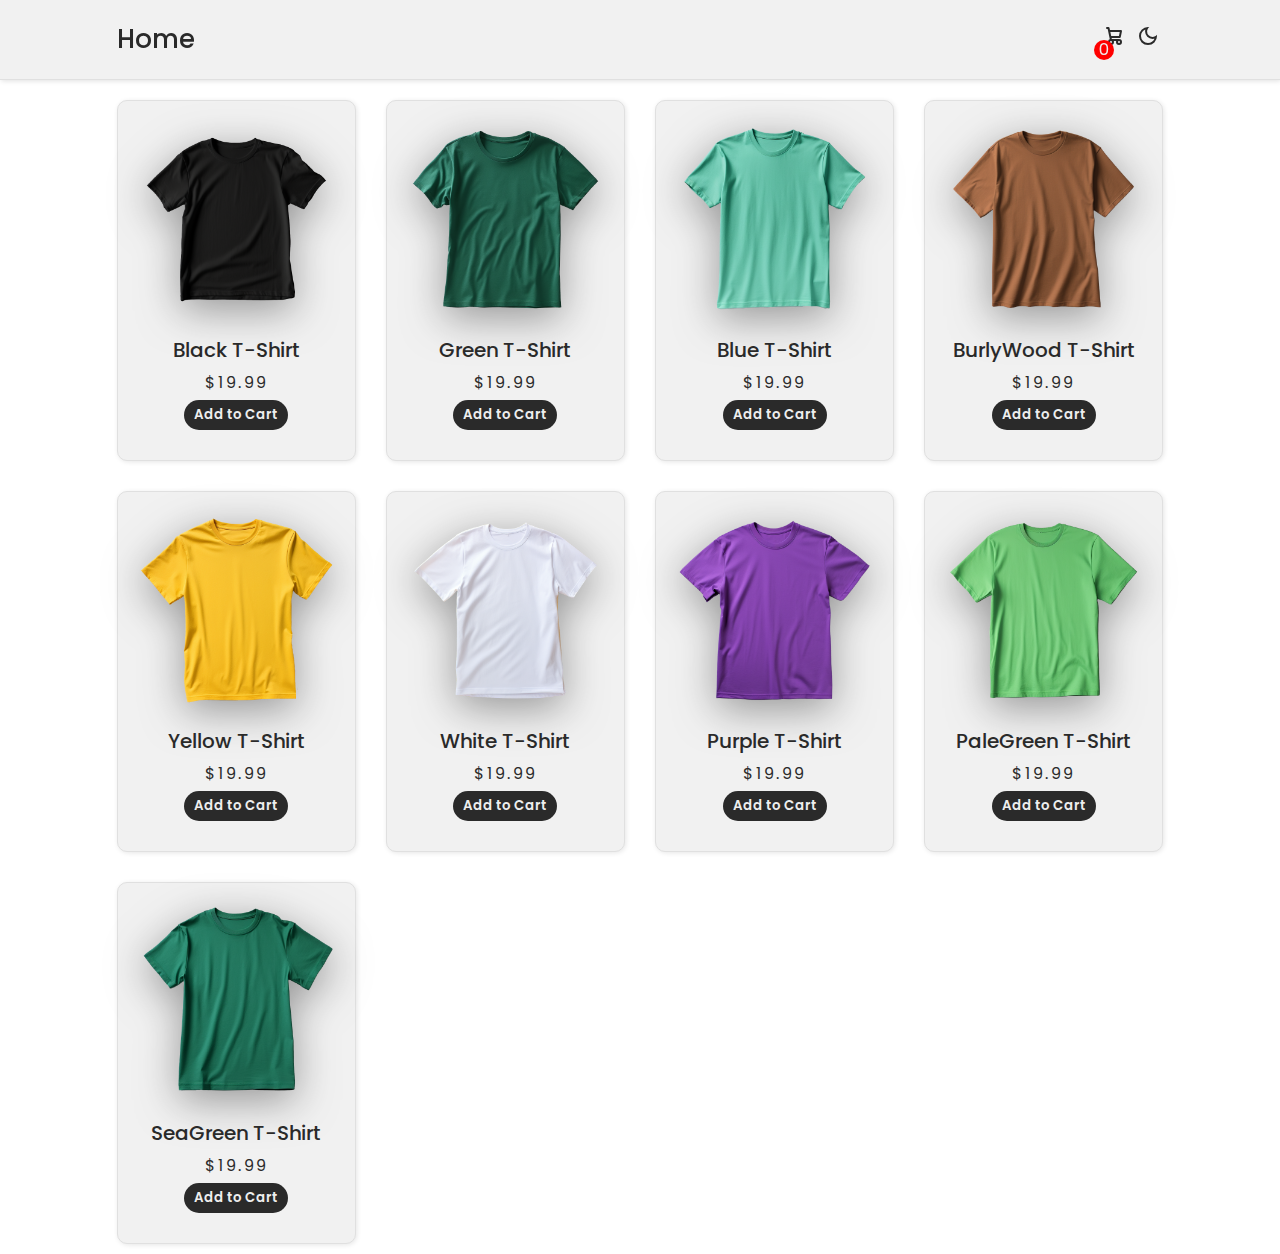
<file: index.html>
<!DOCTYPE html>
<html lang="en">
  <head>
    <meta charset="UTF-8" />
    <meta name="viewport" content="width=device-width, initial-scale=1.0" />
    <!-- Meta Info -->
    <meta name="title" content="WDA Mini TShirt Shop" />
    <meta
      name="description"
      content="An e-commerce application allows users to view products, add them to a cart, and see the cart contents."
    />
    <meta name="keywords" content="wda, webdevaminul, t-shirt, mini t-shirt, e-commerce app" />
    <meta name="author" content="webdevaminul" />

    <!-- Google Font -->
    <link rel="preconnect" href="https://fonts.googleapis.com" />
    <link rel="preconnect" href="https://fonts.gstatic.com" crossorigin />
    <link
      href="https://fonts.googleapis.com/css2?family=Poppins:ital,wght@0,100;0,200;0,300;0,400;0,500;0,600;0,700;0,800;0,900;1,100;1,200;1,300;1,400;1,500;1,600;1,700;1,800;1,900&display=swap"
      rel="stylesheet"
    />

    <!-- Title & Favicon -->
    <title>WDA Mini TShirt Shop</title>
    <link rel="shortcut icon" href="/assets/tshirt-favicon.png" type="image/x-icon" />

    <!-- CSS Styles -->
    <link rel="stylesheet" href="/css/style.css" />
  </head>
  <body>
    <header id="app">
      <!--Here I am loading template.html-->
    </header>

    <main id="temporaryContent">
      <!--These content is being rendered to template.html's main-->
      <section class="productsContainer"></section>
    </main>
    <script type="module" src="/javascript/index.js"></script>
    <script type="module" src="/javascript/darkmode.js"></script>
  </body>
</html>
</file>
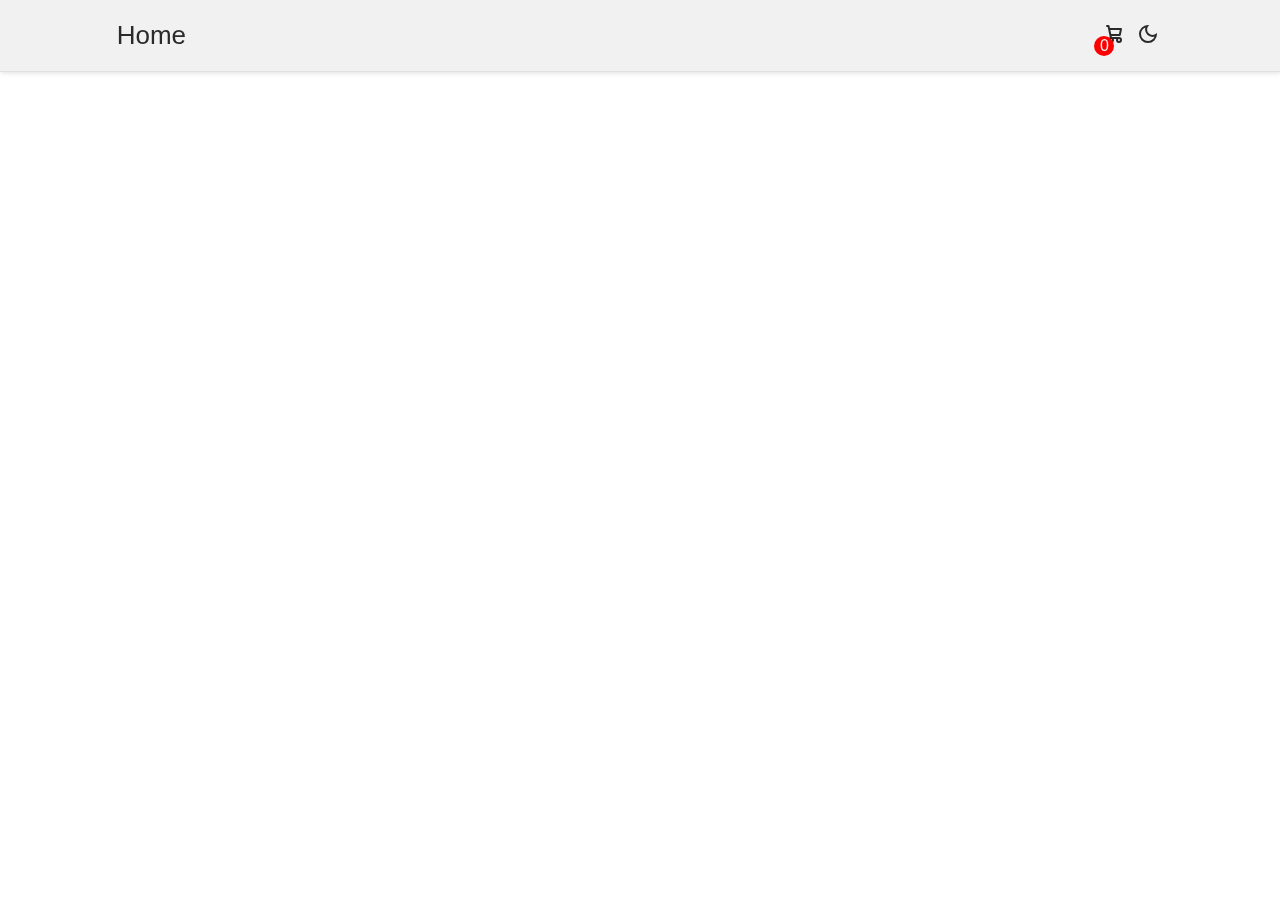
<file: template.html>
<!DOCTYPE html>
<html lang="en">
  <head>
    <meta charset="UTF-8" />
    <meta name="viewport" content="width=device-width, initial-scale=1.0" />
    <title>Template</title>
    <link rel="stylesheet" href="/css/style.css" />
  </head>
  <body>
    <section class="container">
      <!-- Navbar -->
      <header class="navWraper">
        <nav>
          <div>
            <h2 class="title">
              <a href="/">Home</a>
            </h2>
          </div>
          <div class="icon-container">
            <div class="cartIcon">
              <svg
                class="w-6 h-6 text-gray-800 dark:text-white"
                aria-hidden="true"
                xmlns="http://www.w3.org/2000/svg"
                width="24"
                height="24"
                fill="none"
                viewBox="0 0 24 24"
              >
                <path
                  stroke="currentColor"
                  stroke-linecap="round"
                  stroke-linejoin="round"
                  stroke-width="2"
                  d="M5 4h1.5L9 16m0 0h8m-8 0a2 2 0 1 0 0 4 2 2 0 0 0 0-4Zm8 0a2 2 0 1 0 0 4 2 2 0 0 0 0-4Zm-8.5-3h9.25L19 7H7.312"
                />
              </svg>
              <span>0</span>
            </div>
            <div id="themeIcon">
              <svg
                xmlns="http://www.w3.org/2000/svg"
                height="24px"
                viewBox="0 -960 960 960"
                width="24px"
                fill="#2a2a2a"
              >
                <path
                  d="M480-120q-150 0-255-105T120-480q0-150 105-255t255-105q14 0 27.5 1t26.5 3q-41 29-65.5 75.5T444-660q0 90 63 153t153 63q55 0 101-24.5t75-65.5q2 13 3 26.5t1 27.5q0 150-105 255T480-120Zm0-80q88 0 158-48.5T740-375q-20 5-40 8t-40 3q-123 0-209.5-86.5T364-660q0-20 3-40t8-40q-78 32-126.5 102T200-480q0 116 82 198t198 82Zm-10-270Z"
                />
              </svg>
            </div>
          </div>
        </nav>
      </header>

      <!-- Main Content -->
      <main id="mainContent" class="mainWraper">
        <!-- Here I am loading Dynamic Content -->
      </main>
    </section>

    <!-- Shopping Cart -->
    <section class="cartContent">
      <h3 class="subTitle">Products In Cart</h3>
      <div class="cartContainer"></div>
      <div class="cartBtns">
        <button class="cartClose">Close</button>
        <button>Check Out</button>
      </div>
    </section>

    <script type="module" src="/javascript/cart.js"></script>
    <script type="module" src="/javascript/darkmode.js"></script>
  </body>
</html>
</file>
<file: css/style.css>
:root {
  --primary-font-color: #2a2a2a;
  --secondary-font-color: #eeeeee;
  --primary-background-color: #ffffff;
  --third-background-color: #d8d8d8;
  --reversed-background-color: #2a2a2a;
  --primary-border-color: #e0e0e0;
  --primary-shadow-color: #f1f1f1;
}
body.darkMode {
  --primary-font-color: #eeeeee;
  --secondary-font-color: #2a2a2a;
  --primary-background-color: #1a1a1a;
  --third-background-color: #272727;
  --reversed-background-color: #eeeeee;
  --primary-border-color: #171717;
  --primary-shadow-color: #2e2e2e;
}
/*------------------------------ 
        Common Styles 
------------------------------*/
* {
  box-sizing: border-box;
  user-select: none;
  font-family: Poppins, sans-serif;
  text-decoration: none;
  color: var(--primary-font-color);
  margin: 0;
  padding: 0;
}
body {
  background-color: var(--primary-background-color);
}
button {
  cursor: pointer;
  border: none;
  font-weight: 600;
  padding: 10px;
}
.title {
  font-size: 26px;
  font-weight: 500;
  padding: 10px 0;
}
.subTitle {
  font-size: 24px;
  font-weight: 400;
  padding: 10px 0;
}
svg {
  width: 30px;
}

/*------------------------------ 
      Template | Container 
------------------------------*/
.container {
  display: grid;
  grid-template-columns: repeat(12, 1fr);
  transition: 0.5s;
}
.navWraper {
  position: fixed;
  left: 0;
  right: 0;
  background-color: var(--primary-shadow-color);
  z-index: 10;
  display: grid;
  grid-template-columns: repeat(12, 1fr);
  grid-column: 1 / -1;
  box-shadow: 1px 1px 5px var(--primary-border-color);
  border-bottom: 1px solid var(--primary-border-color);
  padding: 10px 0;
}
nav {
  grid-column: 1 / -1;
  display: flex;
  justify-content: space-between;
  align-items: center;
  padding: 10px;
}
nav .title {
  padding: 0;
}
.cartIcon {
  cursor: pointer;
  position: relative;
  border-radius: 50%;
}
.cartIcon span {
  display: flex;
  align-items: center;
  justify-content: center;
  position: absolute;
  background-color: #ff0000;
  color: #eeeeee;
  height: 20px;
  width: 20px;
  border-radius: 50%;
  top: 50%;
  left: -5px;
}
.icon-container {
  display: flex;
  align-items: center;
  gap: 4px;
}
.mainWraper {
  display: grid;
  grid-template-columns: repeat(12, 1fr);
  grid-column: 1 / -1;
  padding-top: 90px;
}

/*------------------------------ 
    Template | Shopping Cart 
------------------------------*/
.cartContent {
  display: grid;
  grid-template-rows: auto 1fr auto;
  position: fixed;
  background-color: var(--third-background-color);
  max-width: 100%;
  width: 480px;
  top: 0;
  bottom: 0;
  right: -480px;
  z-index: 12;
  transition: 0.5s;
}
.cartContent .subTitle {
  color: var(--primary-font-color);
  padding: 10px;
}
.cartContainer {
  overflow: auto;
  padding: 10px;
}
.cartContainer::-webkit-scrollbar {
  width: 0;
}
.cartProduct img {
  width: 100%;
}
.cartProduct {
  display: grid;
  grid-template-columns: 60px 1fr 50px 80px;
  align-items: center;
  text-align: center;
  gap: 10px;
}
.cartItemName {
  text-align: left;
}
.cartProduct p {
  color: var(--primary-font-color);
}
.cartProduct .totalPrice {
  text-wrap: nowrap;
  color: var(--primary-font-color);
}
.cartProduct div {
  display: flex;
  gap: 5px;
  align-items: center;
}
.cartProduct div span {
  display: flex;
  align-items: center;
  justify-content: center;
  width: 25px;
  height: 25px;
  background-color: var(--primary-background-color);
  color: var(--primary-font-color);
  border-radius: 50%;
  cursor: pointer;
}
.cartProduct:nth-child(even) {
  background-color: var(--primary-shadow-color);
}

.cartBtns {
  display: grid;
  grid-template-columns: 1fr 1fr;
}
.cartBtns button {
  background-color: #ffdd55;
  font-size: 16px;
  padding: 16px;
  color: #2a2a2a;
}
.cartBtns button.cartClose {
  background-color: #ff7070;
}
body.activeCart .cartContent {
  right: 0;
}

/*------------------------------ 
    Index | Products Container 
------------------------------*/
.productsContainer {
  display: grid;
  grid-template-columns: repeat(12, 1fr);
  grid-column: 1 / -1;
  gap: 20px;
  padding: 10px;
}
.product {
  grid-column: span 6;
  display: flex;
  flex-direction: column;
  align-items: center;
  box-shadow: 1px 1px 5px rgba(0, 0, 0, 0.1);
  background-color: var(--primary-shadow-color);
  border: 1px solid var(--primary-border-color);
  border-radius: 10px;
  padding: 10px;
}
.product img {
  filter: drop-shadow(0 10px 20px rgba(60, 60, 60, 0.5));
  width: 100%;
}
.product h2 {
  text-align: center;
  flex-grow: 1;
  font-size: 18px;
  font-weight: 500;
}
.product p {
  text-align: center;
  letter-spacing: 3px;
  padding: 5px 0;
}
.product button {
  background-color: var(--reversed-background-color);
  color: var(--secondary-font-color);
  border-radius: 20px;
  padding: 5px 10px;
  margin-bottom: 20px;
}

/*------------------------------ 
    Detail | Product Details 
------------------------------*/
.detailsContainer {
  grid-column: 1/-1;
  display: grid;
  grid-template-columns: repeat(12, 1fr);
  gap: 10px;
  text-align: left;
  margin-bottom: 30px;
}
.image img {
  width: 100%;
}
.image {
  position: relative;
  grid-column: span 12;
  display: flex;
  align-items: center;
  justify-content: center;
}
.image::before {
  position: absolute;
  top: 30px;
  bottom: 0;
  left: calc(50% - 150px);
  right: 50px;
  content: "";
  background-color: var(--third-background-color);
  z-index: -1;
  border-radius: 190px 80px 180px 160px;
}
.detailsContent {
  grid-column: span 12;
  padding: 10px;
}
.detailTitle {
  font-size: 24px;
  font-weight: 500;
  padding: 0;
  margin: 0 0 10px 0;
}
.detailPrice {
  font-weight: 500;
  font-size: x-large;
  letter-spacing: 4px;
  margin-bottom: 20px;
}
.detailBtns {
  display: flex;
  gap: 10px;
}
.detailBtns button {
  background-color: var(--third-background-color);
  border: none;
  padding: 15px 20px;
  border-radius: 20px;
  font-family: Arial, Helvetica, sans-serif;
  font-size: medium;
  display: flex;
  align-items: center;
  justify-content: center;
}
.detailBtns button:nth-child(2) {
  background-color: var(--reversed-background-color);
  color: var(--secondary-font-color);
  font-weight: 400;
}
.detailsContainer .description {
  font-weight: 300;
  margin-top: 20px;
}

/*------------------------------ 
    Detail | Product Details 
------------------------------*/
.titleSimilar {
  grid-column: 1 / -1;
  text-align: center;
  font-size: 24px;
  font-weight: 500;
  padding-top: 20px;
}

/*------------------------------ 
        Rseponsiveness 
------------------------------*/
@media (min-width: 481px) {
  .cartContent {
    width: 360px;
    right: -360px;
  }
}

@media (min-width: 600px) {
  .productsContainer {
    gap: 30px;
  }
  .product {
    grid-column: span 4;
  }
  .image {
    grid-column: span 7;
  }
  .detailsContent {
    grid-column: span 5;
  }
  .detailTitle {
    padding: 40px 0 0 0;
  }
}

@media (min-width: 769px) {
  .cartContent {
    width: 400px;
    right: -400px;
  }
  nav {
    grid-column: 2 / -2;
  }
  .mainWraper .productsContainer {
    grid-column: 2 / -2;
  }
  .mainWraper .detailsContainer {
    grid-column: 2 / -2;
    gap: 30px;
  }

  .product h2 {
    font-size: 20px;
  }
  .image {
    grid-column: span 6;
  }
  .detailsContent {
    grid-column: span 6;
  }
}

@media (min-width: 1025px) {
  .product {
    grid-column: span 3;
  }
  .image img {
    width: 90%;
  }
  .image::before {
    inset: 0;
    margin: auto;
    left: calc(50% - 190px);
    right: 100px;
    top: 30px;
  }
}
</file>
